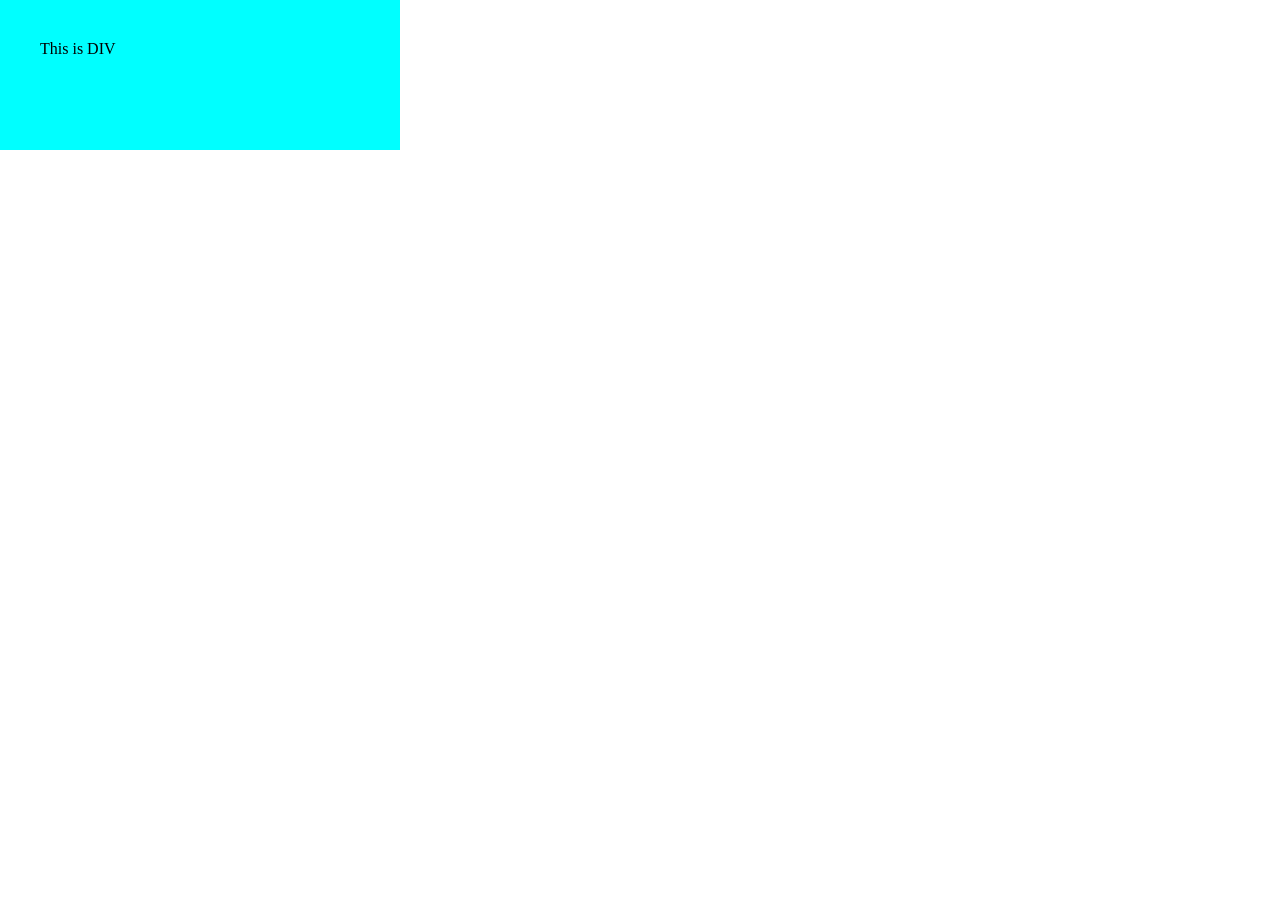
<file: Box_Sizing/index.html>
<!doctype html>
<html lang="en">
  <head>
    <meta charset="UTF-8" />
    <meta name="viewport" content="width=device-width, initial-scale=1.0" />
    <link rel="stylesheet" href="styles.css" />
    <title>Document</title>
  </head>
  <body>
    <div>This is DIV</div>
  </body>
</html>
</file>
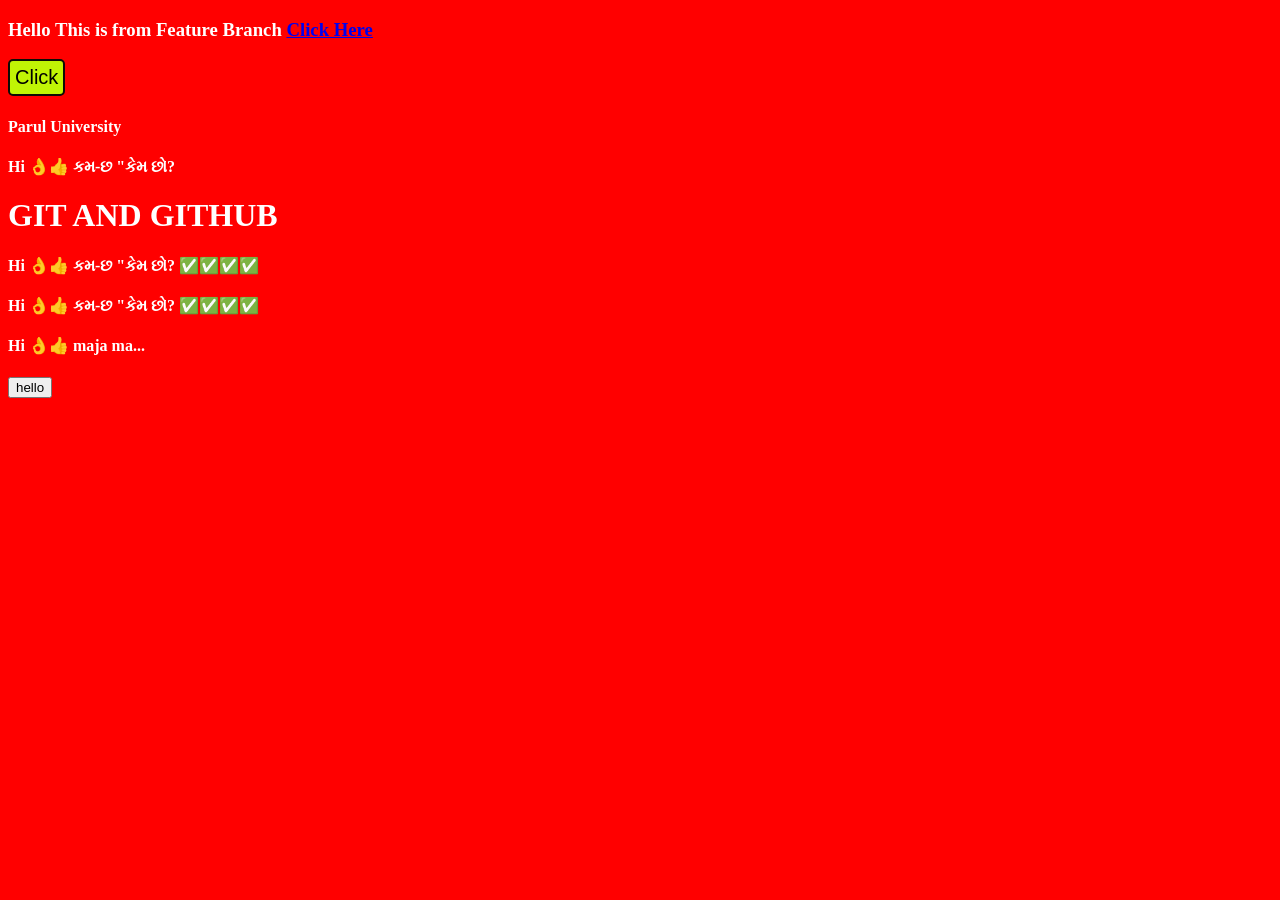
<file: Forms/index.html>
<!doctype html>
<html lang="en">
  <head>
    <meta charset="UTF-8" />
    <meta name="viewport" content="width=device-width, initial-scale=1.0" />
    <style>
      html {
        background-color: red;
        color: white;
      }
    </style>
    <title>Github Changes</title>
  </head>
  <body>
    <h3>Hello This is from Feature Branch <a href="#">Click Here</a></h3>
    <button
      style="
        font-size: 20px;
        border: 2px solid rgb(13, 12, 5);
        border-radius: 5px;
        padding: 5px;
        background-color: rgb(192, 244, 5);
      "
    >
      Click
    </button>

    <h4>Parul University</h4>
    <h4>Hi 👌👍 કમ-છ "કેમ છો?</h4>

    <h1>GIT AND GITHUB</h1>

    <h4>Hi 👌👍 કમ-છ "કેમ છો? ✅✅✅✅</h4>

    <h4>Hi 👌👍 કમ-છ "કેમ છો? ✅✅✅✅</h4>
    <h4>Hi 👌👍 maja ma...</h4>

    <button>hello</button>
  </body>
</html>
</file>
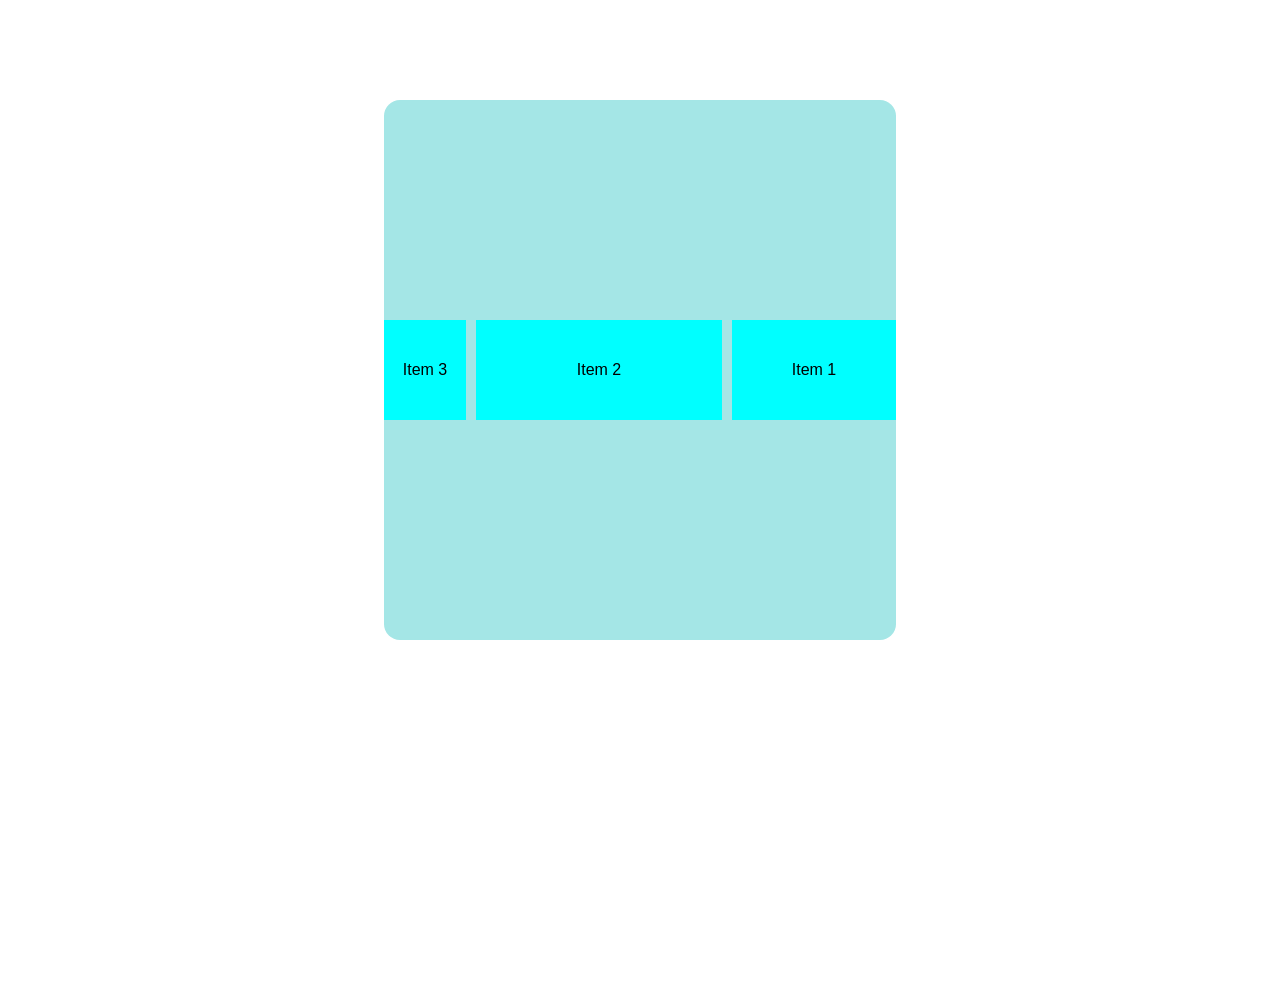
<file: CSS/FlexBox/index.html>
<!doctype html>
<html lang="en">
  <head>
    <meta charset="UTF-8" />
    <meta name="viewport" content="width=device-width, initial-scale=1.0" />
    <link rel="stylesheet" href="style.css" />
    <title>Flexbox</title>
  </head>
  <body>
    <div id="container">
      <div class="items" id="item-1">Item 1</div>
      <div class="items" id="item-2">Item 2</div>
      <div class="items" id="item-3">Item 3</div>
      <!-- <div class="items" id="item-4">Item 4</div>
      <div class="items" id="item-5">Item 5</div>
      <div class="items" id="item-6">Item 6</div>
      <div class="items" id="item-7">Item 7</div>
      <div class="items" id="item-8">Item 8</div>
      <div class="items" id="item-9">Item 9</div>
      <div class="items" id="item-10">Item 10</div> -->
    </div>
  </body>
</html>
</file>
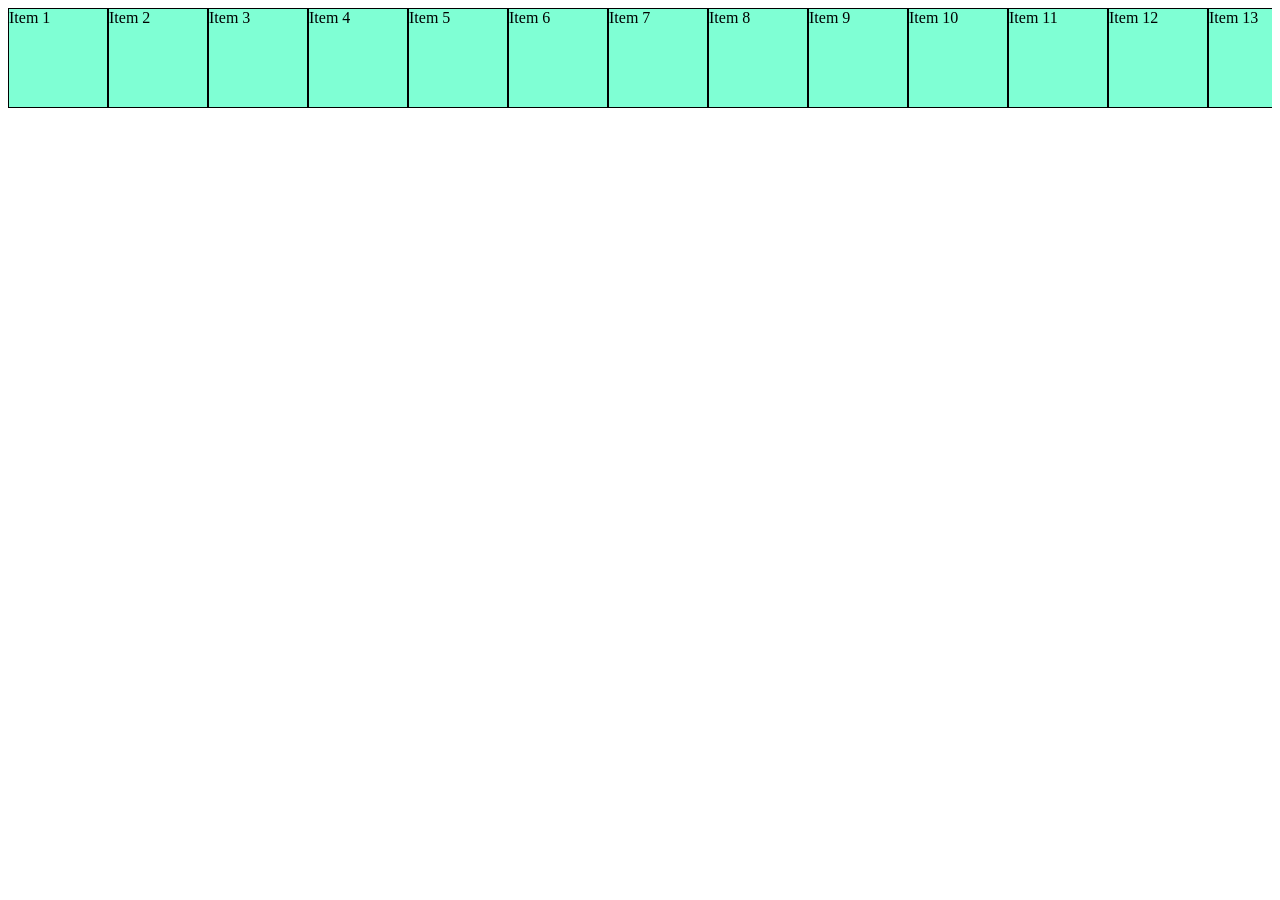
<file: Grid/Auto-Column/index.html>
<!doctype html>
<html lang="en">
  <head>
    <meta charset="UTF-8" />
    <meta name="viewport" content="width=device-width, initial-scale=1.0" />
    <title>Document</title>
    <style>
      #container {
        overflow-x: scroll;
        display: grid;

        /* Newly added items will be displayed based on the  */
        /* auto flow properties */
        grid-auto-rows: 100px;
        grid-auto-flow: column;
        grid-auto-columns: 100px;
      }
      .items {
        background-color: aquamarine;
        border: 1px solid;
      }
    </style>
  </head>
  <body>
    <div id="container">
      <div class="items">Item 1</div>
      <div class="items">Item 2</div>
      <div class="items">Item 3</div>
      <div class="items">Item 4</div>
      <div class="items">Item 5</div>
      <div class="items">Item 6</div>
      <div class="items">Item 7</div>
      <div class="items">Item 8</div>
      <div class="items">Item 9</div>
      <div class="items">Item 10</div>
      <div class="items">Item 11</div>
      <div class="items">Item 12</div>
      <div class="items">Item 13</div>
      <div class="items">Item 14</div>
      <div class="items">Item 15</div>
      <div class="items">Item 16</div>
      <div class="items">Item 17</div>
      <div class="items">Item 18</div>
    </div>
  </body>
</html>
</file>
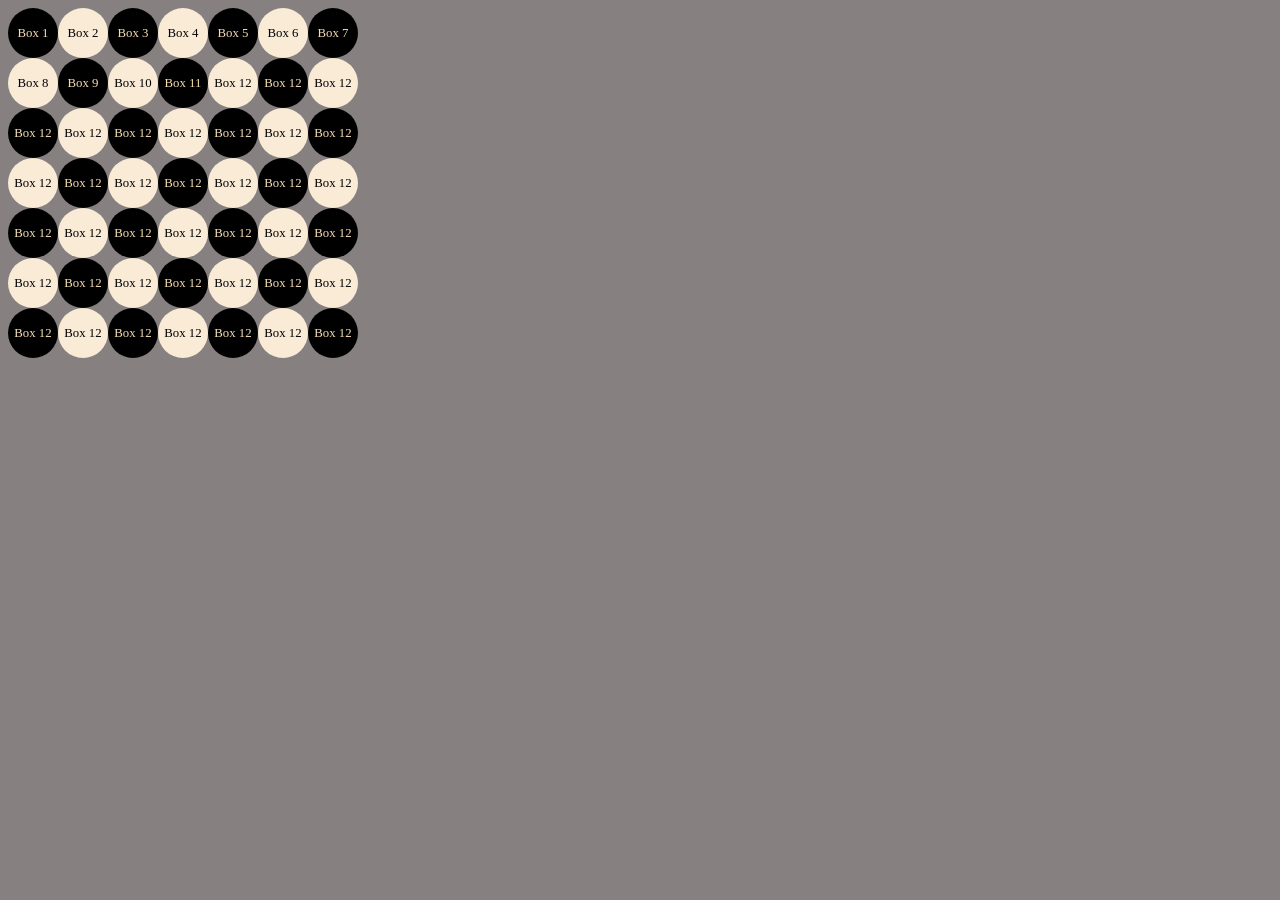
<file: Grid/Chess/index.html>
<!doctype html>
<html lang="en">
  <head>
    <meta charset="UTF-8" />
    <meta name="viewport" content="width=device-width, initial-scale=1.0" />
    <title>Document</title>
    <style>
      body {
        background: #868080;
      }
      #chess-container {
        display: grid;
        grid-template-columns: repeat(7, 50px);
        align-items: center;
        justify-items: center;
      }
      .items {
        border-radius: 50%;
        width: 50px;
        height: 50px;
        display: flex;
        justify-content: center;
        align-items: center;
      }
      .items {
        font-size: 0.8rem;
      }
      .items:nth-child(odd) {
        background-color: black;
        color: wheat;
      }
      .items:nth-child(even) {
        background-color: antiquewhite;
      }

      /* Auto Flow  */
    </style>
  </head>
  <body>
    <div id="chess-container">
      <div class="items">Box 1</div>
      <div class="items">Box 2</div>
      <div class="items">Box 3</div>
      <div class="items">Box 4</div>
      <div class="items">Box 5</div>
      <div class="items">Box 6</div>
      <div class="items">Box 7</div>
      <div class="items">Box 8</div>
      <div class="items">Box 9</div>
      <div class="items">Box 10</div>
      <div class="items">Box 11</div>
      <div class="items">Box 12</div>
      <div class="items">Box 12</div>
      <div class="items">Box 12</div>
      <div class="items">Box 12</div>
      <div class="items">Box 12</div>
      <div class="items">Box 12</div>
      <div class="items">Box 12</div>
      <div class="items">Box 12</div>
      <div class="items">Box 12</div>
      <div class="items">Box 12</div>
      <div class="items">Box 12</div>
      <div class="items">Box 12</div>
      <div class="items">Box 12</div>
      <div class="items">Box 12</div>
      <div class="items">Box 12</div>
      <div class="items">Box 12</div>
      <div class="items">Box 12</div>
      <div class="items">Box 12</div>
      <div class="items">Box 12</div>
      <div class="items">Box 12</div>
      <div class="items">Box 12</div>
      <div class="items">Box 12</div>
      <div class="items">Box 12</div>
      <div class="items">Box 12</div>
      <div class="items">Box 12</div>
      <div class="items">Box 12</div>
      <div class="items">Box 12</div>
      <div class="items">Box 12</div>
      <div class="items">Box 12</div>
      <div class="items">Box 12</div>
      <div class="items">Box 12</div>
      <div class="items">Box 12</div>
      <div class="items">Box 12</div>
      <div class="items">Box 12</div>
      <div class="items">Box 12</div>
      <div class="items">Box 12</div>
      <div class="items">Box 12</div>
      <div class="items">Box 12</div>
    </div>
  </body>
</html>
</file>
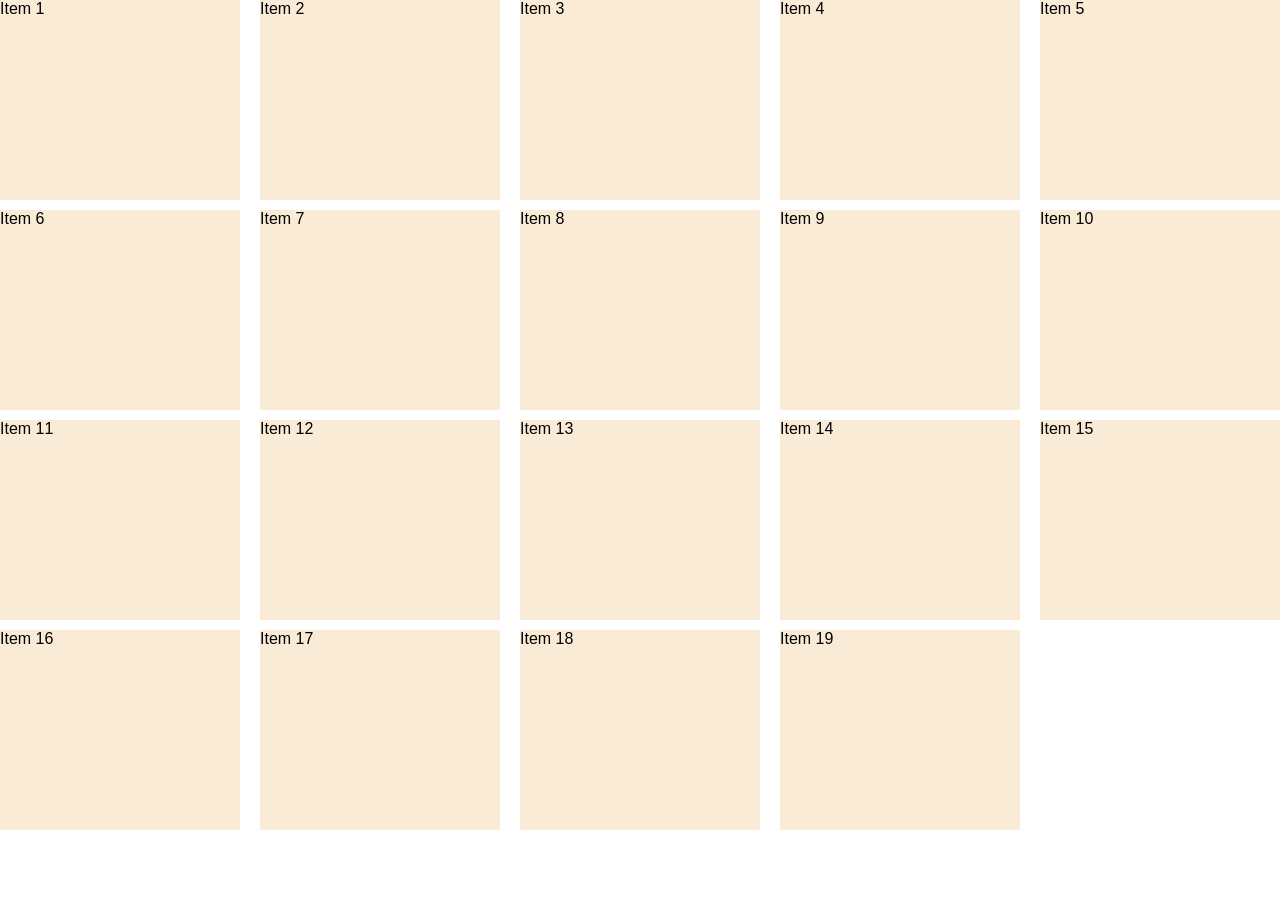
<file: Grid/Responsive/index.html>
<!doctype html>
<html lang="en">
  <head>
    <meta charset="UTF-8" />
    <meta name="viewport" content="width=device-width, initial-scale=1.0" />
    <link rel="stylesheet" href="style.css" />
    <title>Document</title>
  </head>
  <body>
    <div id="grid-container">
      <div class="grid-items" id="grid-item-1">Item 1</div>
      <div class="grid-items" id="grid-item-2">Item 2</div>
      <div class="grid-items" id="grid-item-3">Item 3</div>
      <div class="grid-items" id="grid-item-4">Item 4</div>
      <div class="grid-items" id="grid-item-5">Item 5</div>
      <div class="grid-items" id="grid-item-6">Item 6</div>
      <div class="grid-items" id="grid-item-7">Item 7</div>
      <div class="grid-items" id="grid-item-8">Item 8</div>
      <div class="grid-items" id="grid-item-9">Item 9</div>
      <div class="grid-items" id="grid-item-10">Item 10</div>
      <div class="grid-items" id="grid-item-11">Item 11</div>
      <div class="grid-items" id="grid-item-12">Item 12</div>
      <div class="grid-items" id="grid-item-13">Item 13</div>
      <div class="grid-items" id="grid-item-14">Item 14</div>
      <div class="grid-items" id="grid-item-15">Item 15</div>
      <div class="grid-items" id="grid-item-16">Item 16</div>
      <div class="grid-items" id="grid-item-17">Item 17</div>
      <div class="grid-items" id="grid-item-18">Item 18</div>
      <div class="grid-items" id="grid-item-18">Item 19</div>
    </div>
  </body>
</html>
</file>
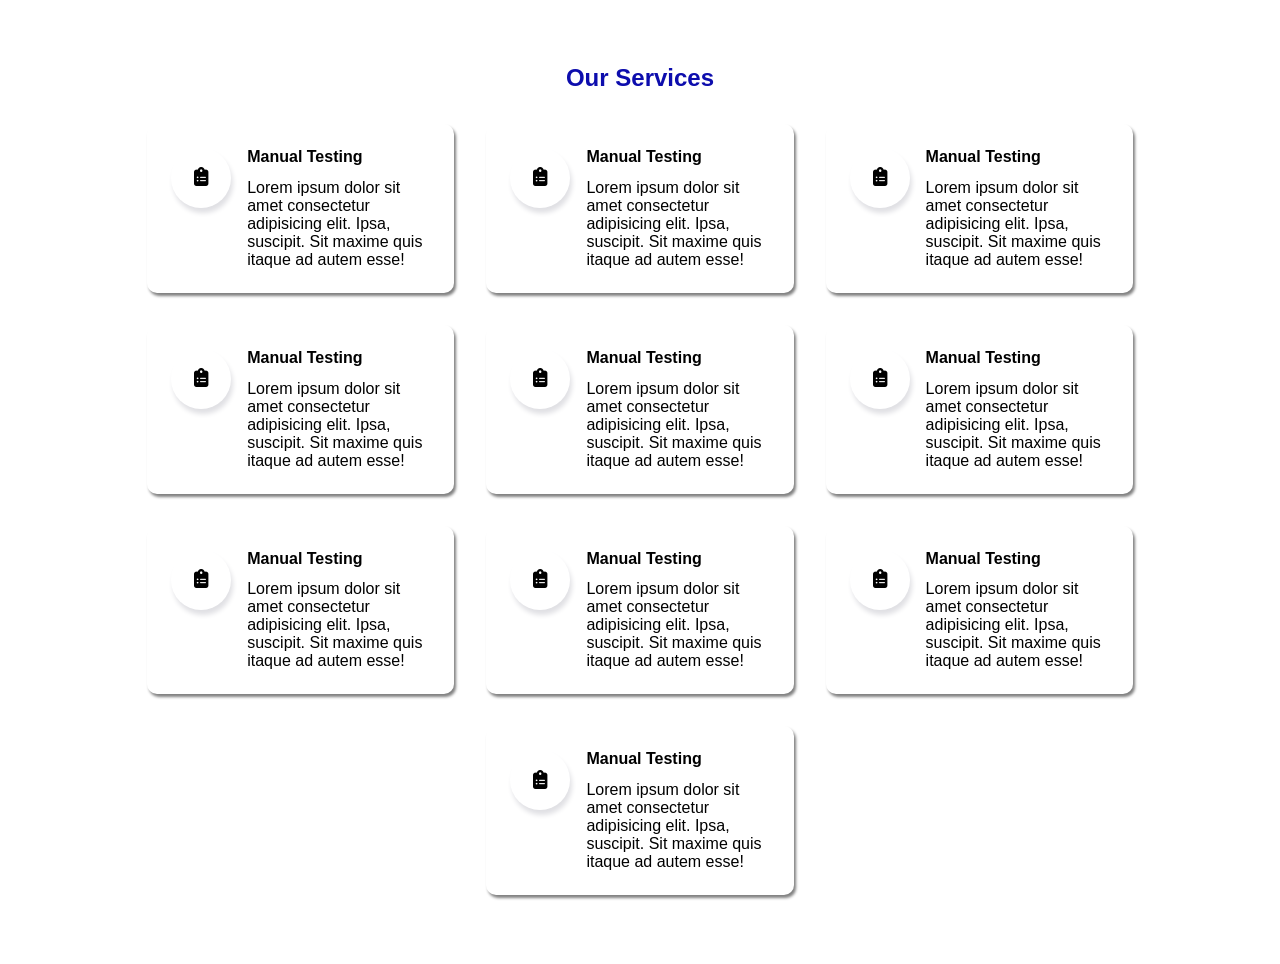
<file: CSS/FlexBox/PracticeExample2/index.html>
<!doctype html>
<html lang="en">
  <head>
    <meta charset="UTF-8" />
    <meta name="viewport" content="width=device-width, initial-scale=1.0" />
    <link rel="stylesheet" href="style.css" />
    <link
      rel="stylesheet"
      href="https://cdnjs.cloudflare.com/ajax/libs/font-awesome/6.5.2/css/all.min.css"
    />
    <title>Document</title>
  </head>
  <body>
    <h2>Our Services</h2>

    <div id="service-container">
      <div class="service-items">
        <div class="service-items-icons">
          <i class="fa-solid fa-clipboard-list"></i>
        </div>
        <div class="service-items-description">
          <h4>Manual Testing</h4>
          <p>
            Lorem ipsum dolor sit amet consectetur adipisicing elit. Ipsa,
            suscipit. Sit maxime quis itaque ad autem esse!
          </p>
        </div>
      </div>
      <div class="service-items">
        <div class="service-items-icons">
          <i class="fa-solid fa-clipboard-list"></i>
        </div>
        <div class="service-items-description">
          <h4>Manual Testing</h4>
          <p>
            Lorem ipsum dolor sit amet consectetur adipisicing elit. Ipsa,
            suscipit. Sit maxime quis itaque ad autem esse!
          </p>
        </div>
      </div>
      <div class="service-items">
        <div class="service-items-icons">
          <i class="fa-solid fa-clipboard-list"></i>
        </div>
        <div class="service-items-description">
          <h4>Manual Testing</h4>
          <p>
            Lorem ipsum dolor sit amet consectetur adipisicing elit. Ipsa,
            suscipit. Sit maxime quis itaque ad autem esse!
          </p>
        </div>
      </div>
      <div class="service-items">
        <div class="service-items-icons">
          <i class="fa-solid fa-clipboard-list"></i>
        </div>
        <div class="service-items-description">
          <h4>Manual Testing</h4>
          <p>
            Lorem ipsum dolor sit amet consectetur adipisicing elit. Ipsa,
            suscipit. Sit maxime quis itaque ad autem esse!
          </p>
        </div>
      </div>
      <div class="service-items">
        <div class="service-items-icons">
          <i class="fa-solid fa-clipboard-list"></i>
        </div>
        <div class="service-items-description">
          <h4>Manual Testing</h4>
          <p>
            Lorem ipsum dolor sit amet consectetur adipisicing elit. Ipsa,
            suscipit. Sit maxime quis itaque ad autem esse!
          </p>
        </div>
      </div>
      <div class="service-items">
        <div class="service-items-icons">
          <i class="fa-solid fa-clipboard-list"></i>
        </div>
        <div class="service-items-description">
          <h4>Manual Testing</h4>
          <p>
            Lorem ipsum dolor sit amet consectetur adipisicing elit. Ipsa,
            suscipit. Sit maxime quis itaque ad autem esse!
          </p>
        </div>
      </div>
      <div class="service-items">
        <div class="service-items-icons">
          <i class="fa-solid fa-clipboard-list"></i>
        </div>
        <div class="service-items-description">
          <h4>Manual Testing</h4>
          <p>
            Lorem ipsum dolor sit amet consectetur adipisicing elit. Ipsa,
            suscipit. Sit maxime quis itaque ad autem esse!
          </p>
        </div>
      </div>
      <div class="service-items">
        <div class="service-items-icons">
          <i class="fa-solid fa-clipboard-list"></i>
        </div>
        <div class="service-items-description">
          <h4>Manual Testing</h4>
          <p>
            Lorem ipsum dolor sit amet consectetur adipisicing elit. Ipsa,
            suscipit. Sit maxime quis itaque ad autem esse!
          </p>
        </div>
      </div>
      <div class="service-items">
        <div class="service-items-icons">
          <i class="fa-solid fa-clipboard-list"></i>
        </div>
        <div class="service-items-description">
          <h4>Manual Testing</h4>
          <p>
            Lorem ipsum dolor sit amet consectetur adipisicing elit. Ipsa,
            suscipit. Sit maxime quis itaque ad autem esse!
          </p>
        </div>
      </div>
      <div class="service-items">
        <div class="service-items-icons">
          <i class="fa-solid fa-clipboard-list"></i>
        </div>
        <div class="service-items-description">
          <h4>Manual Testing</h4>
          <p>
            Lorem ipsum dolor sit amet consectetur adipisicing elit. Ipsa,
            suscipit. Sit maxime quis itaque ad autem esse!
          </p>
        </div>
      </div>
    </div>
  </body>
</html>
</file>
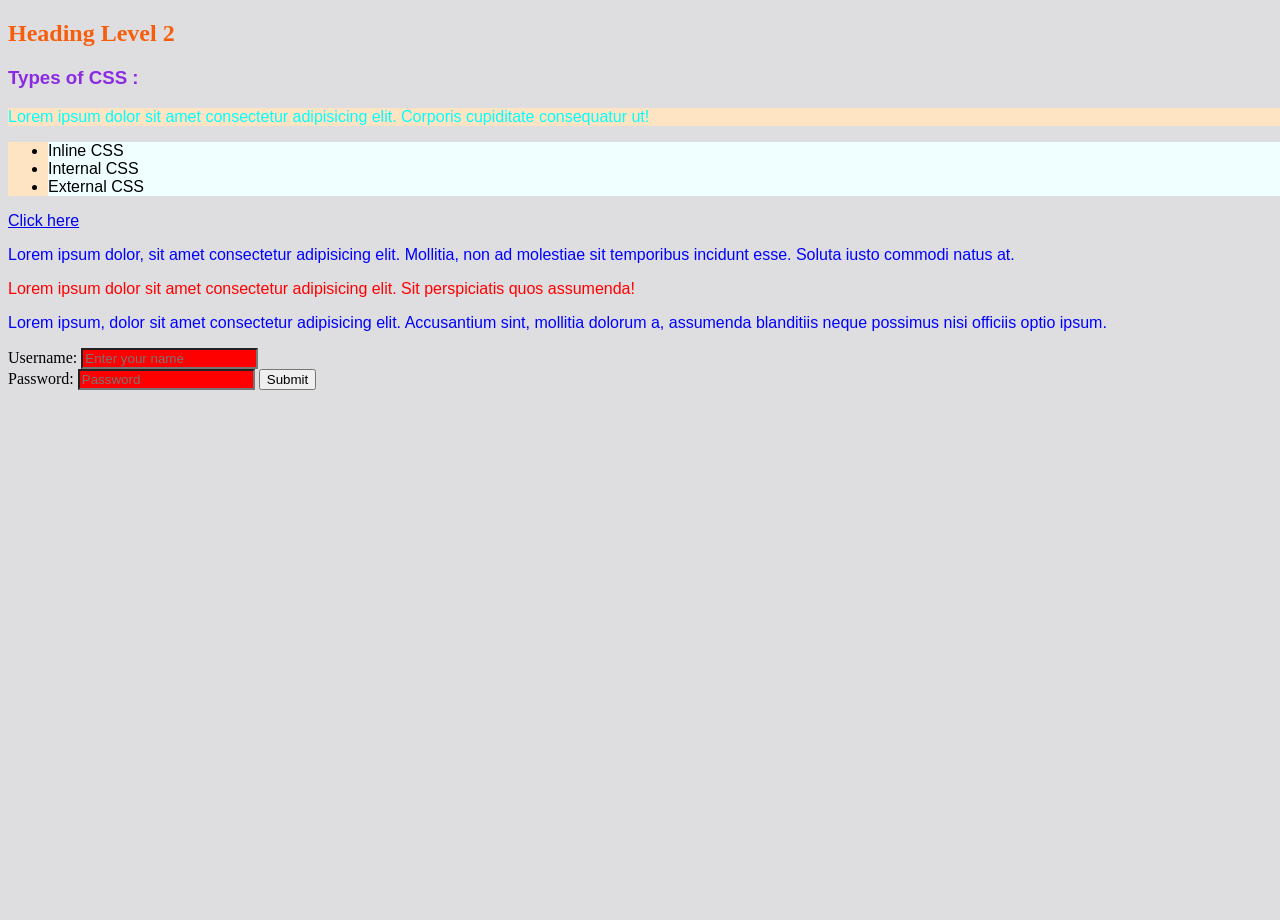
<file: CSS/css.html>
<!doctype html>
<html lang="en">
  <head>
    <meta charset="UTF-8" />

    <meta name="viewport" content="width=device-width, initial-scale=1.0" />
    <!-- External CSS -->

    <link rel="stylesheet" href="style.css" />
    <title>Intro to CSS</title>
    <!-- Internal CSS -->
    <style>
      /* Universal  */
      /* * {
        color: white;
      } */

      /* Type or Name Selector */
      ul {
        color: blue;
      }

      /* class Selector : .classname */
      .formatting {
        background-color: bisque;
        font-family: cursive;
        color: aqua;
      }
      /* ID Selector : #id */
      #heading {
        color: blueviolet;
      }

      /* Group Selector: h1,h2,h2,li{} */

      h3,
      p,
      #link,
      .formatting {
        font-family:
          'Lucida Sans', 'Lucida Sans Regular', 'Lucida Grande',
          'Lucida Sans Unicode', Geneva, Verdana, sans-serif;
      }
      /* Descendant Selector: Select child element inside the parent element */
      ul li {
        color: black;
        background-color: azure;
      }

      /* Child Selector:Direct Children */
      section > p {
        color: red;
      }
      div > p {
        color: blue;
      }

      /* Attributes Selector */
      input[placeholder] {
        background-color: red;
      }
      /* element[key="value"] */
      h2[class=''] {
        color: rgb(247, 94, 12);
      }

      /* Pseudo Classes : Element Selector */
      a:hover {
        color: red;
        text-decoration: none;
        font-family: Arial, Helvetica, sans-serif;
        font-weight: 900;
      }
    </style>
  </head>
  <body>
    <h2 class="">Heading Level 2</h2>
    <!-- Inline CSS : Opening tag of an element -->
    <h3 id="heading">Types of CSS :</h3>
    <p class="formatting">
      Lorem ipsum dolor sit amet consectetur adipisicing elit. Corporis
      cupiditate consequatur ut!
    </p>
    <ul class="formatting">
      <li>Inline CSS</li>
      <li>Internal CSS</li>
      <li>External CSS</li>
    </ul>

    <a href="#" id="link">Click here</a>

    <section>
      <div>
        <p>
          Lorem ipsum dolor, sit amet consectetur adipisicing elit. Mollitia,
          non ad molestiae sit temporibus incidunt esse. Soluta iusto commodi
          natus at.
        </p>
      </div>
      <p>
        Lorem ipsum dolor sit amet consectetur adipisicing elit. Sit
        perspiciatis quos assumenda!
      </p>
      <div>
        <p>
          Lorem ipsum, dolor sit amet consectetur adipisicing elit. Accusantium
          sint, mollitia dolorum a, assumenda blanditiis neque possimus nisi
          officiis optio ipsum.
        </p>
      </div>
    </section>

    <form action="">
      <label for="name">Username:</label>
      <input
        type="text"
        id="name"
        name="username"
        placeholder="Enter your name"
      />
      <br />
      <label for="password">Password:</label>
      <input
        type="password"
        id="password"
        name="password"
        placeholder="Password"
      />
      <input type="button" value="Submit" />
    </form>
  </body>
</html>
</file>
<file: Box_Sizing/styles.css>
* {
  padding: 0;
  margin: 0;
}

div {
  width: 400px;
  height: 150px;
  margin-top: 0px;
  /* border: 20px solid blue; */
  background-color: aqua;
  padding: 40px;
  box-sizing: border-box;
}

section p {
  margin: 0px;
}
</file>
<file: CSS/FlexBox/style.css>
* {
  margin: 0;
  padding: 0;
  box-sizing: border-box;
  font-family: gilroy, sans-serif;
}

html,
body {
  height: 100vh;
  width: 100vw;
}

#container {
  width: 40vw;
  height: 60vh;
  margin: 100px auto;
  background-color: rgb(164, 230, 230);
  border-radius: 1rem;

  /* Flex Properties */
  display: flex;
  /* flex-direction: column; */
  /* justify-content: center; */
  /* justify-content: space-between; */
  flex-direction: row;
  align-items: center;
  justify-content: space-evenly;
  gap: 10px;
  flex-wrap: wrap;
  /* gap: 3rem; */
  /* flex-direction: column; */
}

.items {
  flex-basis: 1;
  /* width: 100px; */
  background-color: aqua;
  height: 100px;

  /* width: 200px; */
  /* height: 200px; */

  display: flex;
  align-items: center;
  justify-content: center;
}

#item-3 {
  flex: 1;
  order: 1;
}
#item-1 {
  flex: 2;
  order: 3;
}
#item-2 {
  flex: 3;
  order: 2;
}
</file>
<file: Grid/Responsive/style.css>
* {
  margin: 0;
  padding: 0;
  box-sizing: border-box;
  font-family: gilroy, sans-serif;
}

html,
body {
  height: 100vh;
  width: 100vw;
}

#grid-container {
  display: grid;
  grid-template-columns: repeat(auto-fit, minmax(200px, 1fr));
  grid-auto-rows: 200px;
  column-gap: 20px;
  row-gap: 10px;
}

.grid-items {
  background-color: antiquewhite;
}
</file>
<file: CSS/FlexBox/PracticeExample2/style.css>
* {
  margin: 0;
  padding: 0;
  box-sizing: border-box;
  font-family: gilroy, sans-serif;
}

html,
body {
  height: 100vh;
  width: 100vw;
  margin-top: 2rem;
}

h2 {
  color: rgb(13, 13, 173);
  text-align: center;
  margin-bottom: 2rem;
}

#service-container {
  width: 80vw;
  display: flex;
  flex-wrap: wrap;
  gap: 2rem;
  margin: 0 auto;
  align-items: center;
  justify-content: center;
}
.service-items {
  display: flex;
  gap: 1rem;
  padding: 1.5rem;
  box-shadow: 2px 3px 3px gray;
  border-radius: 10px;
  width: 30%;
}

.service-items-icons {
  min-width: 60px;
  height: 60px;

  box-shadow: 2px 5px 5px rgb(224, 224, 228);
  display: flex;
  justify-content: center;
  align-items: center;
  border-radius: 50%;
}

.service-items-description h4 {
  margin-bottom: 0.8rem;
}
.fa-solid {
  font-size: larger;
}
.service-items:hover h4 {
  color: tomato;
}

.service-items-icons:hover i {
  color: white;
}
.service-items:hover .service-items-icons {
  background-color: tomato;
  color: white;
}
</file>
<file: CSS/style.css>
/* * {
  margin: 0;
  padding: 0;
  box-sizing: border-box;
  font-family: sans-serif;
} */

html,
body {
  height: 100vh;
  width: 100vw;
  background-color: rgb(222, 222, 225);
}

ul {
  color: green;
}
</file>
